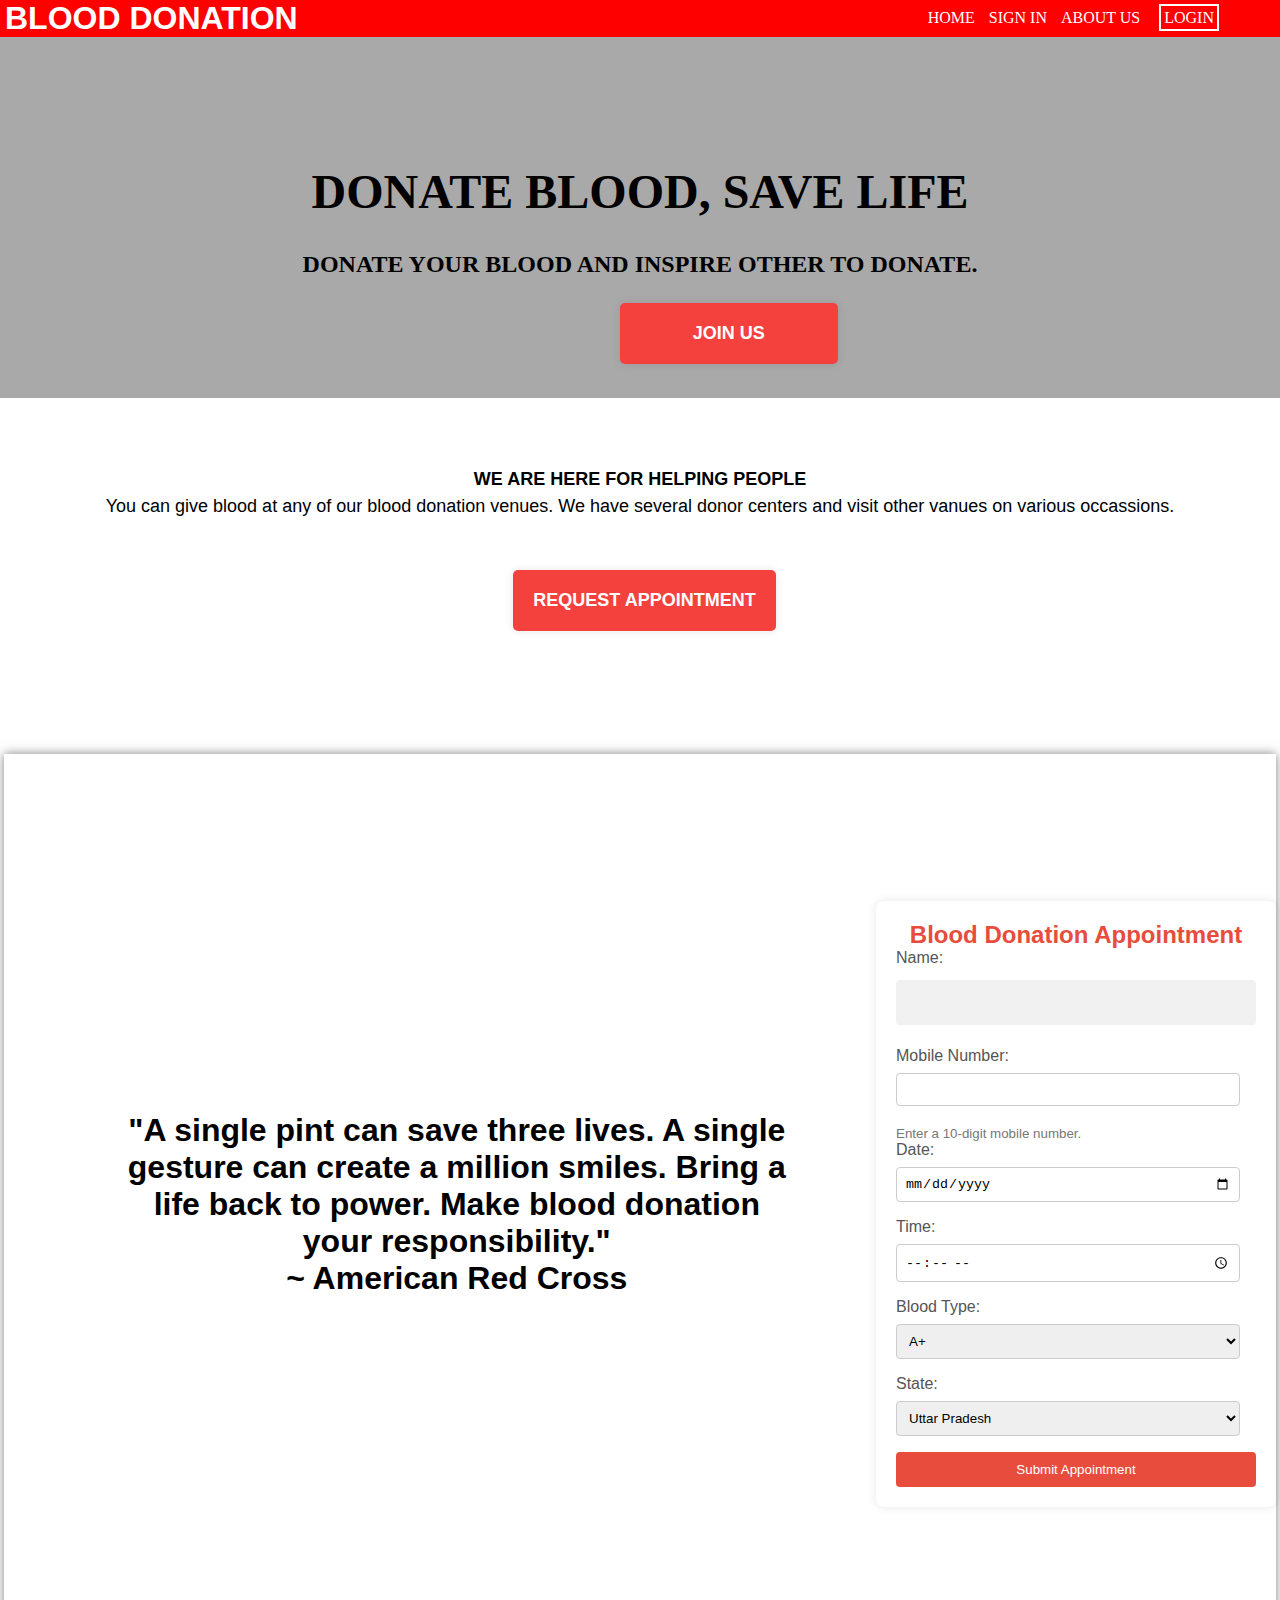
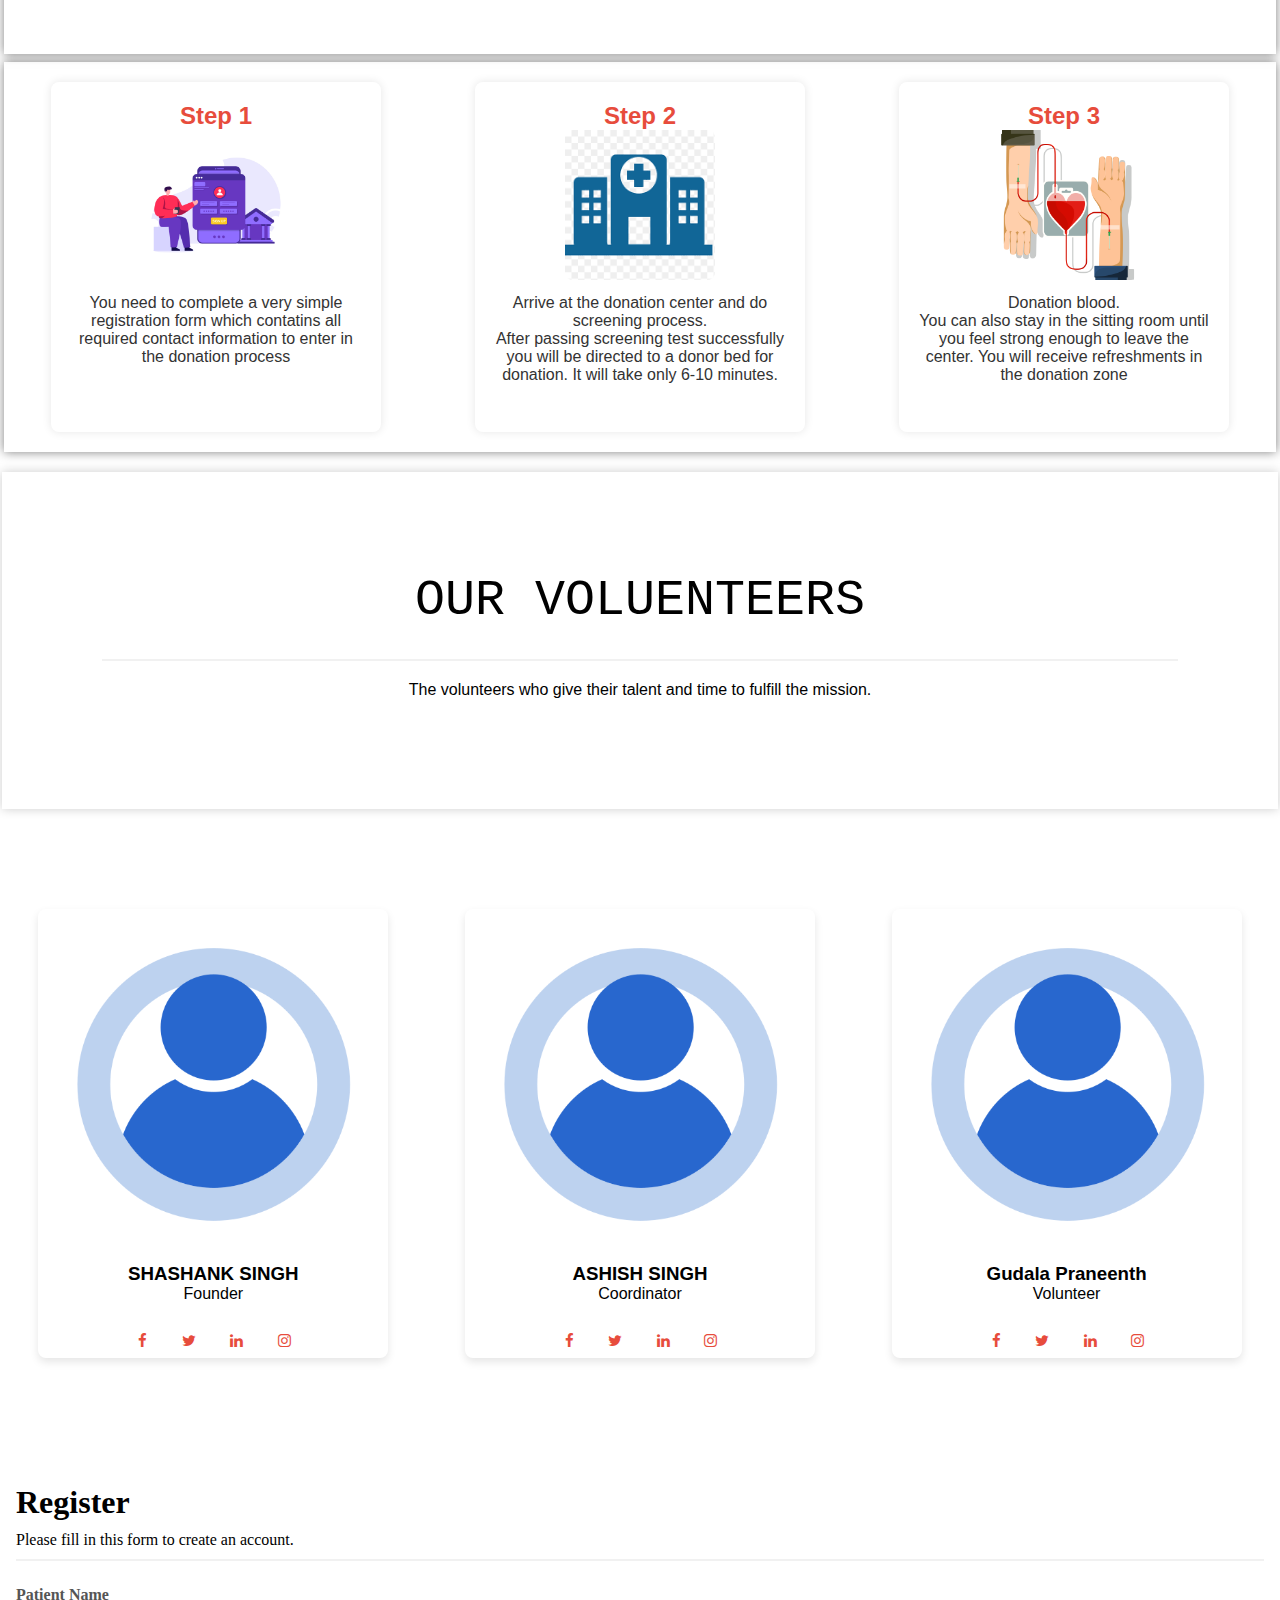
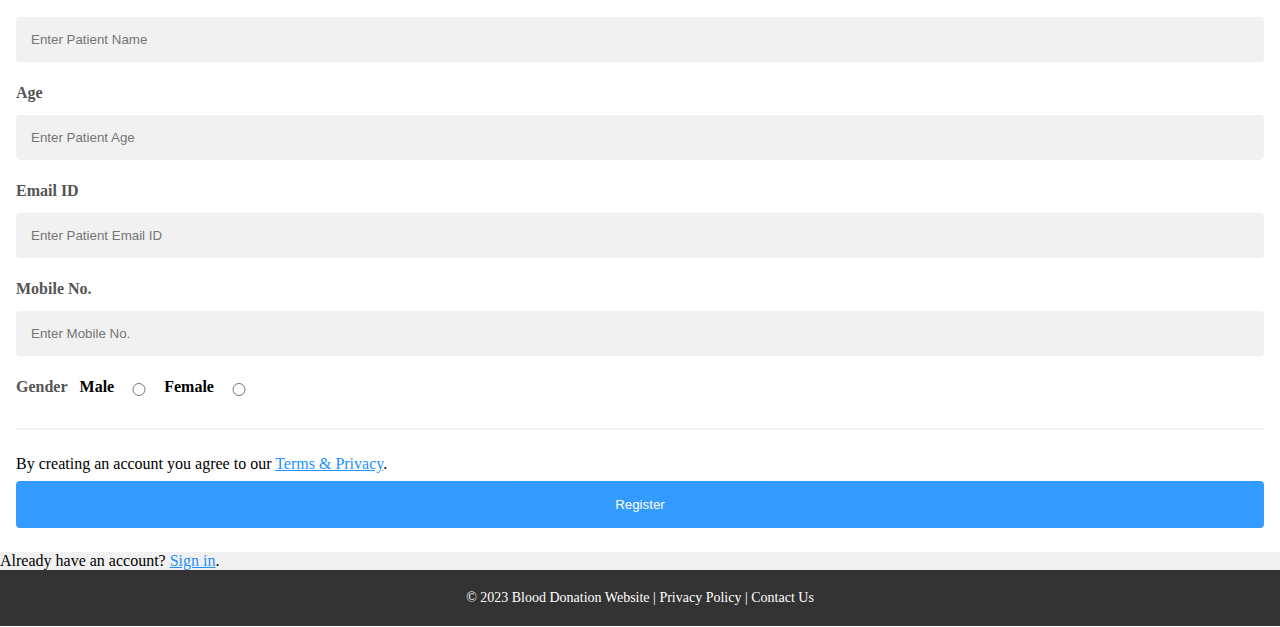
<file: index.html>
<!DOCTYPE html>
<html lang="en">

<head>
    <meta charset="UTF-8">
    <meta name="viewport" content="width=device-width, initial-scale=1.0">
    <title>Blood Donation</title>
    <link rel="stylesheet" href="index.css">
    <link rel="stylesheet" href="https://cdnjs.cloudflare.com/ajax/libs/font-awesome/4.7.0/css/font-awesome.min.css">
    
</head>

<body>
    <div class="he">
        <h1>Blood donation</h1>
    </div>
    <div class="nbgm">

        <nav>
            <ol>
                <a href="#" class="ho">home</a>
                <a href="#" class="ho">sign in</a>
                <a href="#" class="ho">about us</a>
                <a href="sign2.html" class="log" target="_blank" >login</a>
                

            </ol>
        </nav>
    </div>
    <div class="content">
        <h1>donate blood, save life</h1>
        <p>DONATE YOUR BLOOD AND INSPIRE OTHER TO DONATE.</p>
        <div>
            <button type="button" class="join" style="float: left;width: 17%; margin-top: 15px;" >Join us</button> 
        </div>

    </div>
    <div class="bod">
        <div class="btn2">

            <h4>WE ARE HERE FOR HELPING PEOPLE</h4>
            <p>You can give blood at any of our blood donation venues. We have several donor centers and visit other vanues
                on various occassions.</p>
                
                <button class="bov" type="button" style="margin-bottom: 50px;">REQUEST APPOINTMENT</button>
            </div>
        </div>
            <div class="container">
<section class="main">

    <div class="quote">
        <p style="color: black;">
            "A single pint can save three lives. A single gesture can create a million smiles.
                Bring a life back to power. Make blood donation your responsibility."
                <br>
                ~ American Red Cross
            </p>
        </div>
        <div class="appointment-box">
            <h2>Blood Donation Appointment</h2>
            <form id="appointmentForm">
                <label for="name">Name:</label>
                <input type="text" id="name" name="name" required>
                
                <label for="mobile">Mobile Number:</label>
                <input type="tel" id="mobile" name="mobile" pattern="[0-9]{10}" required>
                <small>Enter a 10-digit mobile number.</small>

                <label for="date">Date:</label>
                <input type="date" id="date" name="date" required>

                <label for="time">Time:</label>
                <input type="time" id="time" name="time" required>
                
                <label for="bloodType">Blood Type:</label>
                <select id="bloodType" name="bloodType" required>
                    <option value="A+">A+</option>
                    <option value="B+">B+</option>
                    <option value="O+">O+</option>
                    <option value="AB+">AB+</option>
                    <option value="A-">A-</option>
                    <option value="B-">B-</option>
                    <option value="O-">O-</option>
                    <option value="AB-">AB-</option>
                </select>
                <label for="state">State:</label>
                <select id="stateType" name="stateType" required>
                    <option value="A+">Uttar Pradesh</option>
                    <option value="B+">Andhra Pradesh</option>
                    <option value="O+">Punjab</option>
                    <option value="AB+">West Bengal</option>
                    <option value="A-">Maharastra</option>
                    <option value="B-">Odisha</option>
                    <option value="O-">Kerala</option>
                    <option value="AB-">Gujarat</option>
                    <option value="AB-">Rajasthan</option>
                </select>

                <button type="button" onclick="submitForm()">Submit Appointment</button>
            </form>
        </div>
    </div>

    <script>
        function submitForm() {
            alert("Form submitted successfully!");
        }
        </script>
</section>
<section class="main2">
    <div class="container2">
        <div class="instructions">
            <div class="box">
                <h2>Step 1</h2>
                <div class="instruction-step">
                    <img src="registraionlogo.jpg" alt="Step 1" class="instruction-image" height="150px" width="150px">
                    <p>You need to complete a very simple registration form which contatins all required contact information to enter in the donation process</p>
                </div>
            </div>
            <div class="box">
                <h2>Step 2</h2>
                <div class="instruction-step">
                    <img src="png-clipart-hospital-hospital-computer-icons-medicine-clinic-clinic-miscellaneous-blue-thumbnail.png" alt="Step 2" class="instruction-image" height="150px" width="150px">
                    <p>Arrive at the donation center and do screening process.</p>
                    <p>After passing screening test successfully you will be directed to a donor bed for donation. It will take only 6-10 minutes.</p>
                </div>
            </div>
            <div class="box">
                <h2>Step 3</h2>
                <div class="instruction-step">
                    <img src="Lovepik_com-401374284-blood-donation.png" alt="Step 3" class="instruction-image" height="150px" width="150px">
                    <p>Donation blood.</p>
                    <p>You can also stay in the sitting room until you feel strong enough to leave the center. You will receive refreshments in the donation zone</p>
                </div>
            </div>
        </div>
    </div>
</section>
<div class="heading">
    <h2 style="color: black;">
        our voluenteers
    </h2>
    <hr style="opacity: 1; margin-top: 30px; margin-bottom: 20px; width: 100%;">
    <p>The volunteers who give their talent and time to fulfill the mission.</p>
</div>
<section class="main3">
    <div class="container3">
        <div class="instructions">
            <!-- Your existing content here -->
        </div>
    </div>

    <!-- Our Team section -->
    <div id="our-team">
        <div class="team-member">
            <img src="user-244.png" alt="Team Member 1">
            <h3>SHASHANK SINGH</h3>
            <p>Founder</p>
            <div class="sci">
                <a href="#" class="fa fa-facebook"></a>
                <a href="#" class="fa fa-twitter"></a>
                <a href="#" class="fa fa-linkedin"></a>
                <a href="#" class="fa fa-instagram"></a>
                </div>
        </div>

        <div class="team-member">
            <img src="user-244.png" alt="Team Member 2">
            <h3>ASHISH SINGH</h3>
            <p>Coordinator</p>
            <div class="sci">
                <a href="#" class="fa fa-facebook"></a>
                <a href="#" class="fa fa-twitter"></a>
                <a href="#" class="fa fa-linkedin"></a>
                <a href="#" class="fa fa-instagram"></a>
                </div>
        </div>

        <div class="team-member">
            <img src="user-244.png" alt="Team Member 3">
            <h3>Gudala Praneenth</h3>
            <p>Volunteer</p>
            <div class="sci">
                <a href="#" class="fa fa-facebook"></a>
                <a href="#" class="fa fa-twitter"></a>
                <a href="#" class="fa fa-linkedin"></a>
                <a href="#" class="fa fa-instagram"></a>
                </div>
        </div>
    </div>
       
</section>

    <form action="backend.php">
        <div class="container4">
          <h1>Register</h1>
          <p>Please fill in this form to create an account.</p>
          <hr>
      
          <label for="text"><b>Patient Name</b></label>
          <input type="text" placeholder="Enter Patient Name" name="email" id="email" required>
      
          <label for="psw"><b>Age</b></label>
          <input type="text" placeholder="Enter Patient Age" name="psw" id="psw" required>
      
          <label for="psw-repeat"><b>Email ID</b></label>
          <input type="text" placeholder="Enter Patient Email ID" name="psw-repeat" id="psw-repeat" required>
          <label for="yt"><strong>Mobile No.</strong></label>
          <input type="text" name="mobile_no" id="mobile_no" placeholder="Enter Mobile No."><br>
          <div class="gen2">

              <label for="Gender" class="gender2"><strong>Gender</strong></label>
              <strong>&nbsp;&nbsp;&nbsp;Male</strong><input class="gen" type="radio" placeholder="Male" name="myGender" style="width: 50px;"><strong>Female</strong><input class="gen" type="radio" name="myGender" id="" placeholder="Female" style="padding: 10px; width: 50px;" >
            </div>
          <hr>

      
          <p>By creating an account you agree to our <a href="#">Terms & Privacy</a>.</p>
          <button type="submit" class="registerbtn">Register</button>
          
        </div>
      
        <div class="container signin">
          <p>Already have an account? <a href="sign2.html" target="_blank">Sign in</a>.</p>
        </div>
      </form>
      
      <footer>
        <p>&copy; 2023 Blood Donation Website | <a href="#">Privacy Policy</a> | <a href="#">Contact Us</a></p>
    </footer>

    
</body>

</html>
</file>
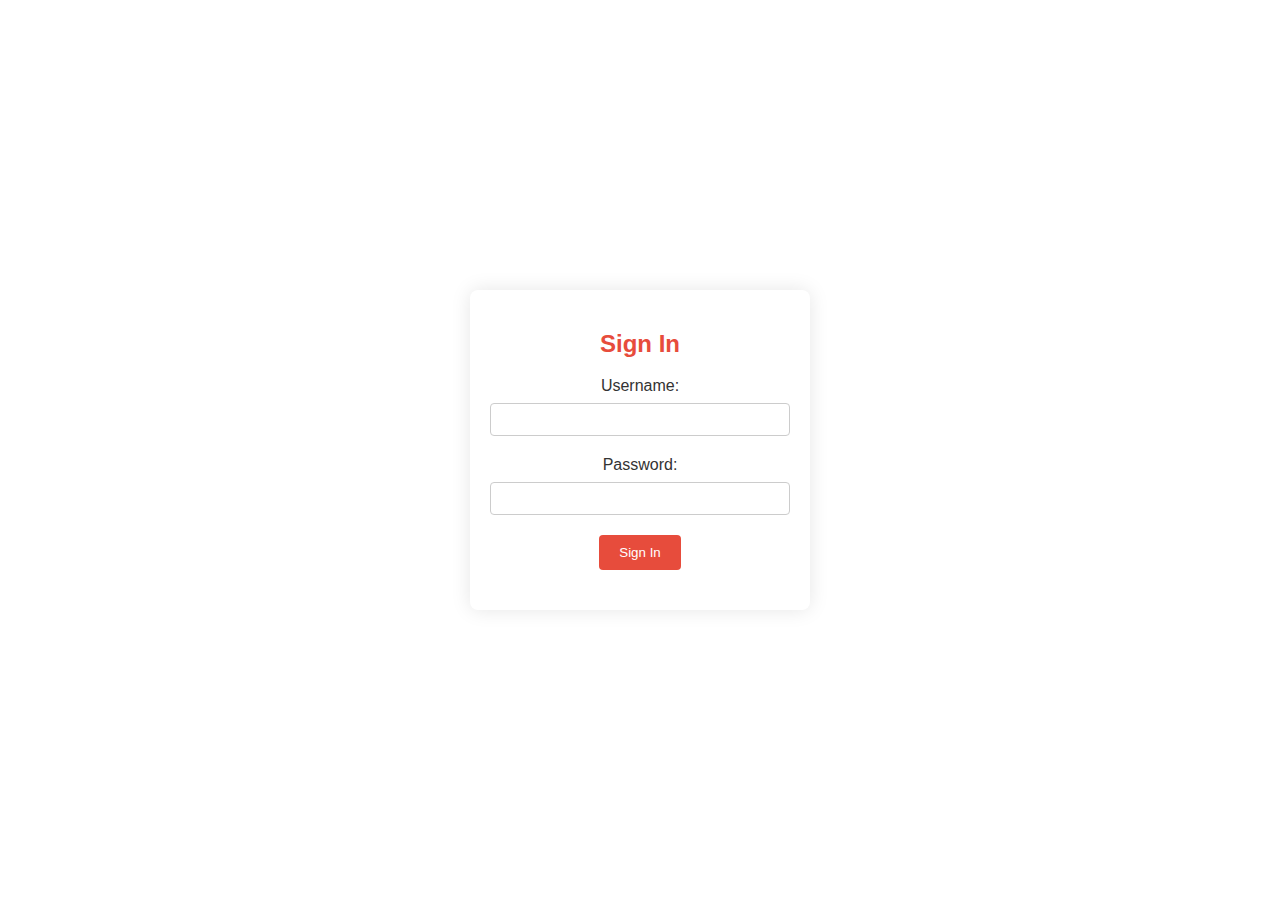
<file: sign2.html>
<!DOCTYPE html>
<html lang="en">
<head>
    <meta charset="UTF-8">
    <meta name="viewport" content="width=device-width, initial-scale=1.0">
    <title>Blood Donation - Sign In</title>
    <style>
        body {
            font-family: 'Segoe UI', Tahoma, Geneva, Verdana, sans-serif;
            background-color:white; /* Red background color */
            margin: 0;
            color: white;
            display: flex;
            align-items: center;
            justify-content: center;
            height: 100vh;
        }

        .signin-container {
            background-color: #fff;
            border-radius: 8px;
            box-shadow: 0 0 20px rgba(0, 0, 0, 0.1);
            padding: 20px;
            width: 300px;
            text-align: center;
        }

        h2 {
            color: #e74c3c; /* Red text color */
        }

        .input-group {
            margin-bottom: 20px;
        }

        .input-group label {
            display: block;
            margin-bottom: 8px;
            color: #333;
        }

        .input-group input {
            width: 100%;
            padding: 8px;
            box-sizing: border-box;
            border: 1px solid #ccc;
            border-radius: 4px;
        }

        .input-group button {
            background-color: #e74c3c; /* Red background color */
            color: white;
            padding: 10px 20px;
            border: none;
            border-radius: 4px;
            cursor: pointer;
        }

        .input-group button:hover {
            background-color: #c0392b; /* Darker red on hover */
        }
    </style>
</head>
<body>

    <div class="signin-container">
        <h2>Sign In</h2>
        <form action="#" method="post">
            <div class="input-group">
                <label for="username">Username:</label>
                <input type="text" id="username" name="username" required>
            </div>

            <div class="input-group">
                <label for="password">Password:</label>
                <input type="password" id="password" name="password" required>
            </div>

            <div class="input-group">
                <button type="submit">Sign In</button>
            </div>
        </form>
    </div>

</body>
</html>
</file>
<file: index.css>
*{
    margin: 0;
    padding: 0;
   

}
.he{
    width: 100%;
    font-weight: 700;
    font-family: Verdana, Geneva, Tahoma, sans-serif;
    display: inline-block;
    background-color: red;
    margin: 0;
    text-transform: uppercase;
    color: white;
    
}

.he h1{
    margin-left: 5px;
}
.nbgm nav ol{
    text-align: end;
    text-transform: uppercase;
    margin-left:10px ;
    margin-right:70px ;
    padding: 5px;
    margin-top: -35px;
    text-decoration: none;
    cursor: pointer;
    text-decoration-line: none;
    border:2px white solid;
    width: 95%;
    

    
}
.log{
    border: 2px white solid;
    width: 4px 3px;
    color: white;
    text-decoration-line: none;
    font-weight: 400;
    align-items: end;
    margin-left: 10px;
    padding: 3px;
    
}
.nbgm nav ol .log:hover{
    transition: all;
    text-decoration-line: underline;
    text-decoration: #f5413e solid;
    transform: scale(1.2);
}

/* nav ol .log:hover{
    color: dodgerblue;
}     */


.ho{
    text-decoration-line: none;
    margin: 3px;
    padding: 2px;
    font-weight: 400;
    color: white;

}
.content{
    margin-top: 0px;
    text-transform: uppercase;
    font-family: 'Times New Roman', Times, serif;
    font-weight: 700;
    text-align: center;
    background-color: rgb(170, 169, 169);
    width: 100%;
    padding-bottom: 110px;
    padding-top: 110px;
    font-size: x-large;
    line-height:2;
}
.bod{margin-top:4rem;
    line-height: 1.5;
    padding: 4px;
    text-align: center;
    font-weight: 500;
    font-family: Arial, Helvetica, sans-serif;
    font-size: large;
    margin-bottom: 65px;

    
}
.bov{margin-top: 50px;
    margin-left: 9px;
    align-items: center;
font-family: Arial, Helvetica, sans-serif;
font-size: 18px;
font-weight: bold;
background-color: #f5413e;
width: auto;
padding: 20px;
text-decoration: none;
text-transform: uppercase;
color: #fff;
border-radius: 5px;
cursor: pointer;
box-shadow: 0 0 10px rgba(0,0,0,0.1);
-webkit-transition-duration: 0.3s;
transition-duration: 0.3s;
cursor: pointer;
/* -webkit-transition-property: box-shadow,transform; */



}
.bov:hover, .bov:focus,.bov:active{
box-shadow: 0 0 20px rgba(0,0,0,0.5);
-webkit-transform: scale(1.1);
transform:scale(1.1);
/* color: dodgerblue; */

}

/* .main{
    display: flex;
    justify-content: space-between;
    align-items: center;
 */
/* } */

.container .quote p{
    font-family: sans-serif;
    font-weight: bolder;
    font-size: 2rem;
    margin: 100px;
    width: 80%;
    

}
 .main{
    font-family: 'Segoe UI', Tahoma, Geneva, Verdana, sans-serif;
    display: flex;
    justify-content: center;
    align-items: center;
    height: 100vh;
    margin: 0;
    background-color: white; /* Red background color */
    box-shadow: 0 0 10px rgba(0, 0, 0, 0.5);
    margin: 4px;
   
    
 }

.container {
    display: flex;
}

.quote {
    flex: 1;
    padding: 20px;
    color: white;
    text-align: center;
}

.appointment-box {
    width: 400px;
    padding: 20px;
    border-radius: 8px;
    box-shadow: 0 0 10px rgba(0, 0, 0, 0.1);
    background-color: #fff;
    float: right;
}

h2 {
    color: #e74c3c; /* Red text color */
    text-align: center;
}

label {
    display: block;
    margin-bottom: 8px;
    color: #555;
}

input, select {
    width: calc(100% - 16px);
    padding: 8px;
    margin-bottom: 16px;
    box-sizing: border-box;
    border: 1px solid #ccc;
    border-radius: 4px;
}

small {
    display: block;
    color: #777;
    margin-top: 4px;
}

button {
    background-color: #e74c3c; /* Red button color */
    color: white;
    padding: 10px 15px;
    border: none;
    border-radius: 4px;
    cursor: pointer;
    width: 100%;
    transition: background-color 0.3s;
}

button:hover {
    background-color: #c0392b; /* Darker red on hover */
}
.content .join{
    margin-top: -10px;
    margin-left: 620px;
font-family: Arial, Helvetica, sans-serif;
font-size: 18px;
font-weight: bold;
background-color: #f5413e;
width: auto;
padding: 20px;
text-decoration: none;
text-transform: uppercase;
color: #fff;
border-radius: 5px;
cursor: pointer;
box-shadow: 0 0 10px rgba(0,0,0,0.1);
-webkit-transition-duration: 0.3s;
transition-duration: 0.3s;
cursor: pointer;
/* -webkit-transition-property: box-shadow,transform; */
}
.content .join:hover{
    box-shadow: 0 0 20px rgba(0,0,0,0.5);
-webkit-transform: scale(1.1);
transform:scale(1.1);
}

.main2{
    font-family: 'Segoe UI', Tahoma, Geneva, Verdana, sans-serif;
    background-color: white; /* Red background color */
    margin-top: 0px;
    margin: 4px;
    box-shadow: 0 0 10px rgba(0, 0, 0, 0.5);

}

.container2{
    display: flex;
    justify-content: center;
}

.box {
    height: 350px;
    width: 330px;
    padding: 20px;
    border-radius: 8px;
    box-shadow: 0 0 10px rgba(0, 0, 0, 0.1);
    background-color: #fff;
    margin: 20px;
    color: #333;
    text-align: center;
}

.instructions {
    flex: 1;
    display: flex;
    justify-content: space-around;
    align-items: center;
}

h2 {
    color: #e74c3c; /* Red text color */
    text-align: center;
}

.instruction-step {
    margin-bottom: 20px;
}

.instruction-image {
    max-width: 100%;
    height: auto;
    border-radius: 8px;
    margin-bottom: 10px;
}

.main3{
    font-family: 'Segoe UI', Tahoma, Geneva, Verdana, sans-serif;
    background-color: white; /* Red background color */
    margin: 0;
    color: black;
    margin-bottom: 100px;
}

.container3 {
    display: flex;
    flex-direction: column;
    align-items: center;
    padding: 20px;
}

/* .box{
    width: 150px;
    padding: 20px;
    border-radius: 8px;
    box-shadow: 0 0 10px rgba(0, 0, 0, 0.1);
    background-color: #fff;
    margin: 20px;
    color: #333;
    text-align: center;
} */

.instructions {
    display: flex;
    justify-content: space-around;
    align-items: center;
}

h3 {
    color: black; /* Red text color */
    text-align: center;
    
    
}

.instruction-step {
    margin-bottom: 20px;
}

.instruction-image {
    max-width: 100%;
    height: auto;
    border-radius: 8px;
    margin-bottom: 10px;
}

/* Additional styles for Our Team section */
#our-team {
    display: flex;
    justify-content: space-around;
    flex-wrap: wrap;
}

.team-member {
    width: 350px;
    margin: 10px;
    box-shadow: 0 4px 8px rgba(0, 0, 0, 0.1);
    border-radius: 8px;
    overflow: hidden; /* Ensure the box shadow doesn't get cut off */
}

.team-member img {
    width: 100%;
    border-radius: 8px 8px 0 0; /* Rounded corners only at the top */
}
p{
    text-align: center;
}


.heading {
    box-sizing: content-box;
    color: black;
    margin-left: 2px;
    margin-right: 2px;
    margin-bottom: 50px;
    padding: 100px;
    align-items: center;
    justify-content: space-between;
    
    margin-top: 20px;
    text-align: center;
    box-sizing: border-box;
    box-shadow: 0 0 10px rgba(0, 0, 0, 0.2);
}

.heading h2{
    font-family: monospace;
    font-weight: lighter;
    font-size: 50px;
    text-transform: uppercase;

}
.heading p{
    margin: 10px;
    font-family: 'Gill Sans', 'Gill Sans MT', Calibri, 'Trebuchet MS', sans-serif;
    font-weight: 400;
    font-size: medium;
}

.team-member .sci a{
    text-decoration: none;
    color: #e74c3c;
    margin: 10px;
    text-align: center;
    /* padding: 10px; */
    align-items: center;
    font-size: 15px;
    margin-left: 20px;   
}
.sci{
    margin-top: 20px;
    margin-left: 80px;
}


* {box-sizing: border-box}

/* Add padding to containers */
.container4{
  padding: 16px;
  
}
.container4 p {
    text-align: start;
    margin-top: 10px;
}
.container4 hr{
    margin-top: 10px;
    border-width: thin;
    border: 5px thin black;
}

/* Full-width input fields */
input[type=text], input[type=password]{
  width: 100%;
  padding: 15px;
  margin: 5px 0 22px 0;
  display: inline-block;
  border: none;
  background: #f1f1f1;
}
 
input[type=text]:focus, input[type=password]:focus {
  background-color: #ddd;
  outline: none;
}

/* Overwrite default styles of hr */
hr {
  border: 1px solid #f1f1f1;
  margin-bottom: 25px;
}

/* Set a style for the submit/register button */
.registerbtn {
  background-color: dodgerblue;
  color: white;
  padding: 16px 20px;
  margin: 8px 0;
  border: none;
  cursor: pointer;
  width: 100%;
  opacity: 0.9;
}

.registerbtn:hover {
  opacity:1;
}

/* Add a blue text color to links */
a {
  color: dodgerblue;
}

/* Set a grey background color and center the text of the "sign in" section */
.signin {
  background-color: #f1f1f1;
  text-align: center;
}
.gen{
    width: 100%;
  padding: 15px;
  margin: 5px 0 22px 0;
  display: inline-block;
  border: none;
  background: #f1f1f1;
}

footer {
    background-color: #333;
    padding: 20px;
    text-align: center;
}

footer p {
    color: white;
    margin: 0;
font-size: 14px;
}

footer a {
color: #fff;
text-decoration: none;
}

/* .gender2{
    margin-left: 10px;
} */

.gen2{
    display: flex
}
</file>
